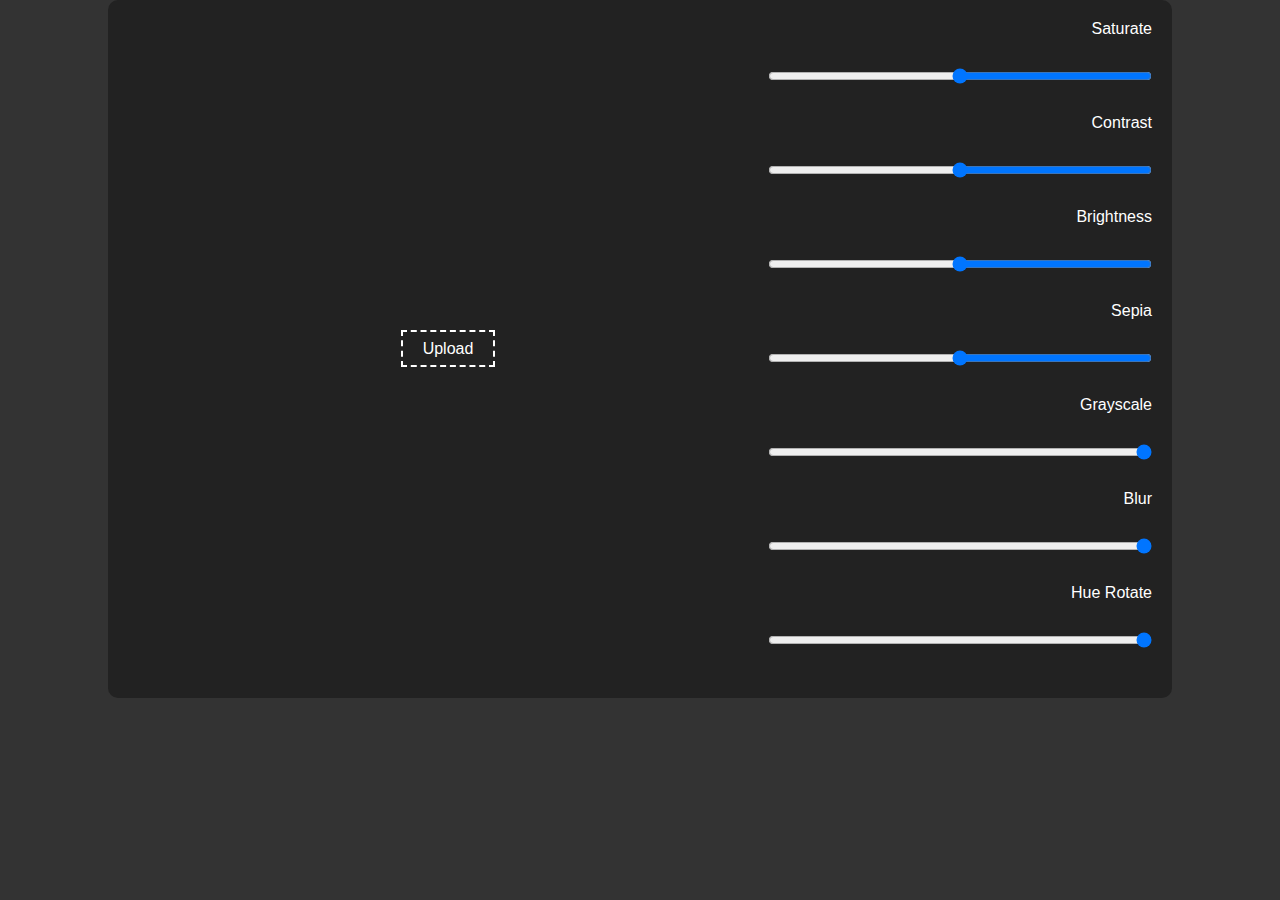
<file: index.html>
<!DOCTYPE html>
<html lang="en">
    <head>
        <meta charset="UTF-8">
        <link rel="icon" href="">
        <title>Image Editor</title>
        <link rel="stylesheet" href="style.css">
        <meta name="keywords" content="Scroll, Making">
        <meta http-equiv="X-UA-Compatible" content="IE=edge">
        <meta name="Description" content="Best Scrolling for You">
        <meta name="viewport" content="width=device-width, initial-scale=1.0">
    </head>
    <body>
        <div class="Countainer">
            <div class="Img">
                <div class="Img-Box">
                    <img id="Img">
                </div>
                <div class="Upload">
                    <label for="Upload">Upload</label>
                    <input type="file" id="Upload">
                </div>
            </div>
            <div class="Filters">
                <ul>
                    <li>
                        <label for="Saturate">Saturate</label>
                        <input type="range" id="Saturate" min="0" max="200" value="100">
                    </li>
                    <li>
                        <label for="Contrast">Contrast</label>
                        <input type="range" id="Contrast" min="0" max="200" value="100">
                    </li>
                    <li>
                        <label for="Brightness">Brightness</label>
                        <input type="range" id="Brightness" min="0" max="200" value="100">
                    </li>
                    <li>
                        <label for="Sepia">Sepia</label>
                        <input type="range" id="Sepia" min="0" max="200" value="100">
                    </li>
                    <li>
                        <label for="Grayscale">Grayscale</label>
                        <input type="range" id="Grayscale" step="0.1" min="0" max="10" value="0">
                    </li>
                    <li>
                        <label for="Blur">Blur</label>
                        <input type="range" id="Blur" step="0.1" min="0" max="10" value="0">
                    </li>
                    <li>
                        <label for="Hue-Rotate">Hue Rotate</label>
                        <input type="range" id="Hue-Rotate" min="0" max="350" value="0">
                    </li>
                    <li><a download="true" id="Download">Download</a> <span>Reset</span></li>
                </ul>
            </div>
        </div>
        <script src="./main.js"></script>
    </body>
</html>
</file>
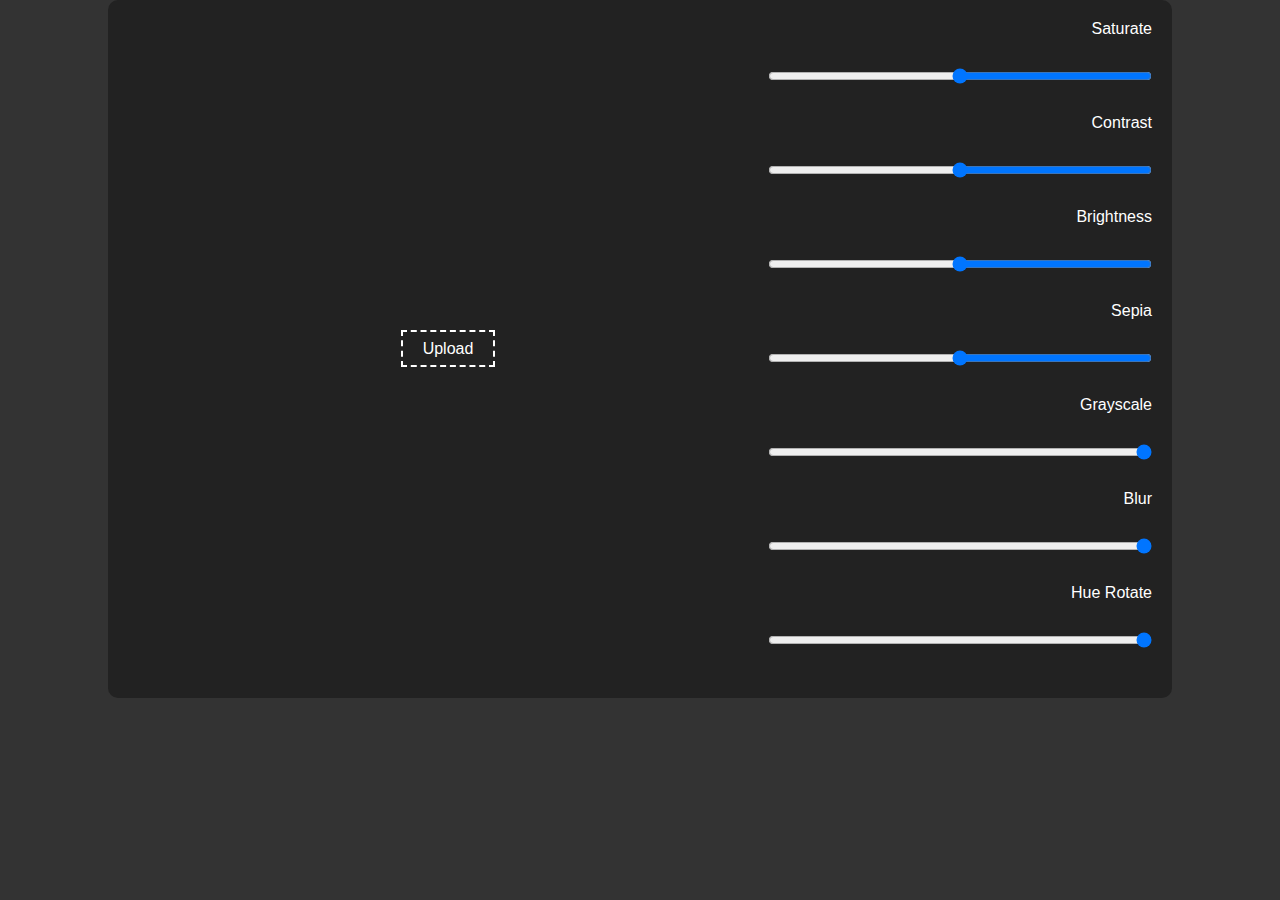
<file: Image.HTML>
<!DOCTYPE html>
<html lang="en">
    <head>
        <meta charset="UTF-8">
        <link rel="icon" href="">
        <title>Image Editor</title>
        <link rel="stylesheet" href="Image.CSS">
        <meta name="keywords" content="Scroll, Making">
        <meta http-equiv="X-UA-Compatible" content="IE=edge">
        <meta name="Description" content="Best Scrolling for You">
        <meta name="viewport" content="width=device-width, initial-scale=1.0">
    </head>
    <body>
        <div class="Countainer">
            <div class="Img">
                <div class="Img-Box">
                    <img id="Img">
                </div>
                <div class="Upload">
                    <label for="Upload">Upload</label>
                    <input type="file" id="Upload">
                </div>
            </div>
            <div class="Filters">
                <ul>
                    <li>
                        <label for="Saturate">Saturate</label>
                        <input type="range" id="Saturate" min="0" max="200" value="100">
                    </li>
                    <li>
                        <label for="Contrast">Contrast</label>
                        <input type="range" id="Contrast" min="0" max="200" value="100">
                    </li>
                    <li>
                        <label for="Brightness">Brightness</label>
                        <input type="range" id="Brightness" min="0" max="200" value="100">
                    </li>
                    <li>
                        <label for="Sepia">Sepia</label>
                        <input type="range" id="Sepia" min="0" max="200" value="100">
                    </li>
                    <li>
                        <label for="Grayscale">Grayscale</label>
                        <input type="range" id="Grayscale" step="0.1" min="0" max="10" value="0">
                    </li>
                    <li>
                        <label for="Blur">Blur</label>
                        <input type="range" id="Blur" step="0.1" min="0" max="10" value="0">
                    </li>
                    <li>
                        <label for="Hue-Rotate">Hue Rotate</label>
                        <input type="range" id="Hue-Rotate" min="0" max="350" value="0">
                    </li>
                    <li><a download="true" id="Download">Download</a> <span>Reset</span></li>
                </ul>
            </div>
        </div>
        <script src="./Image.JS"></script>
    </body>
</html>
</file>
<file: style.css>
*
{
    margin: 0;
    padding: 0;
    font-family: sans-serif;
}
body
{
    display: flex;
    background: #333;
    justify-content: center;
}
.Countainer
{
    width: 80vw;
    padding: 20px;
    display: grid;
    background: #222;
    border-radius: 10px;
    grid-template-columns: 5fr 3fr;
}
.Img
{
    gap: 50px;
    display: flex;
    align-items: center;
    flex-direction: column;
    justify-content: center;
}
.Img img
{
    max-width: 45vw;
    max-height: 60vh;
}
.Upload input
{
    display: none;
}
.Upload label
{
    color: #fff;
    cursor: pointer;
    padding: 8px 20px;
    border: 2px #fff dashed;
}
.Filters ul, .Filters ul li
{
    gap: 30px;
    display: flex;
    direction: rtl;
    list-style: none;
    flex-direction: column;
}
.Filters ul li label
{
    color: #fff;
}
.Filters ul li:last-child
{
    flex-direction: row;
    justify-content: space-around;
}
.Filters ul li a, span
{
    color: #fff;
    cursor: pointer;
    padding: 10px 20px;
    background: #060;
}
@media screen and (max-width: 650px)
{
    .Countainer
    {
        gap: 50px;
        grid-template-columns: 1fr;
    }
}
</file>
<file: Image.CSS>
*
{
    margin: 0;
    padding: 0;
    font-family: sans-serif;
}
body
{
    display: flex;
    background: #333;
    justify-content: center;
}
.Countainer
{
    width: 80vw;
    padding: 20px;
    display: grid;
    background: #222;
    border-radius: 10px;
    grid-template-columns: 5fr 3fr;
}
.Img
{
    gap: 50px;
    display: flex;
    align-items: center;
    flex-direction: column;
    justify-content: center;
}
.Img img
{
    max-width: 45vw;
    max-height: 60vh;
}
.Upload input
{
    display: none;
}
.Upload label
{
    color: #fff;
    cursor: pointer;
    padding: 8px 20px;
    border: 2px #fff dashed;
}
.Filters ul, .Filters ul li
{
    gap: 30px;
    display: flex;
    direction: rtl;
    list-style: none;
    flex-direction: column;
}
.Filters ul li label
{
    color: #fff;
}
.Filters ul li:last-child
{
    flex-direction: row;
    justify-content: space-around;
}
.Filters ul li a, span
{
    color: #fff;
    cursor: pointer;
    padding: 10px 20px;
    background: #060;
}
@media screen and (max-width: 650px)
{
    .Countainer
    {
        gap: 50px;
        grid-template-columns: 1fr;
    }
}
</file>
